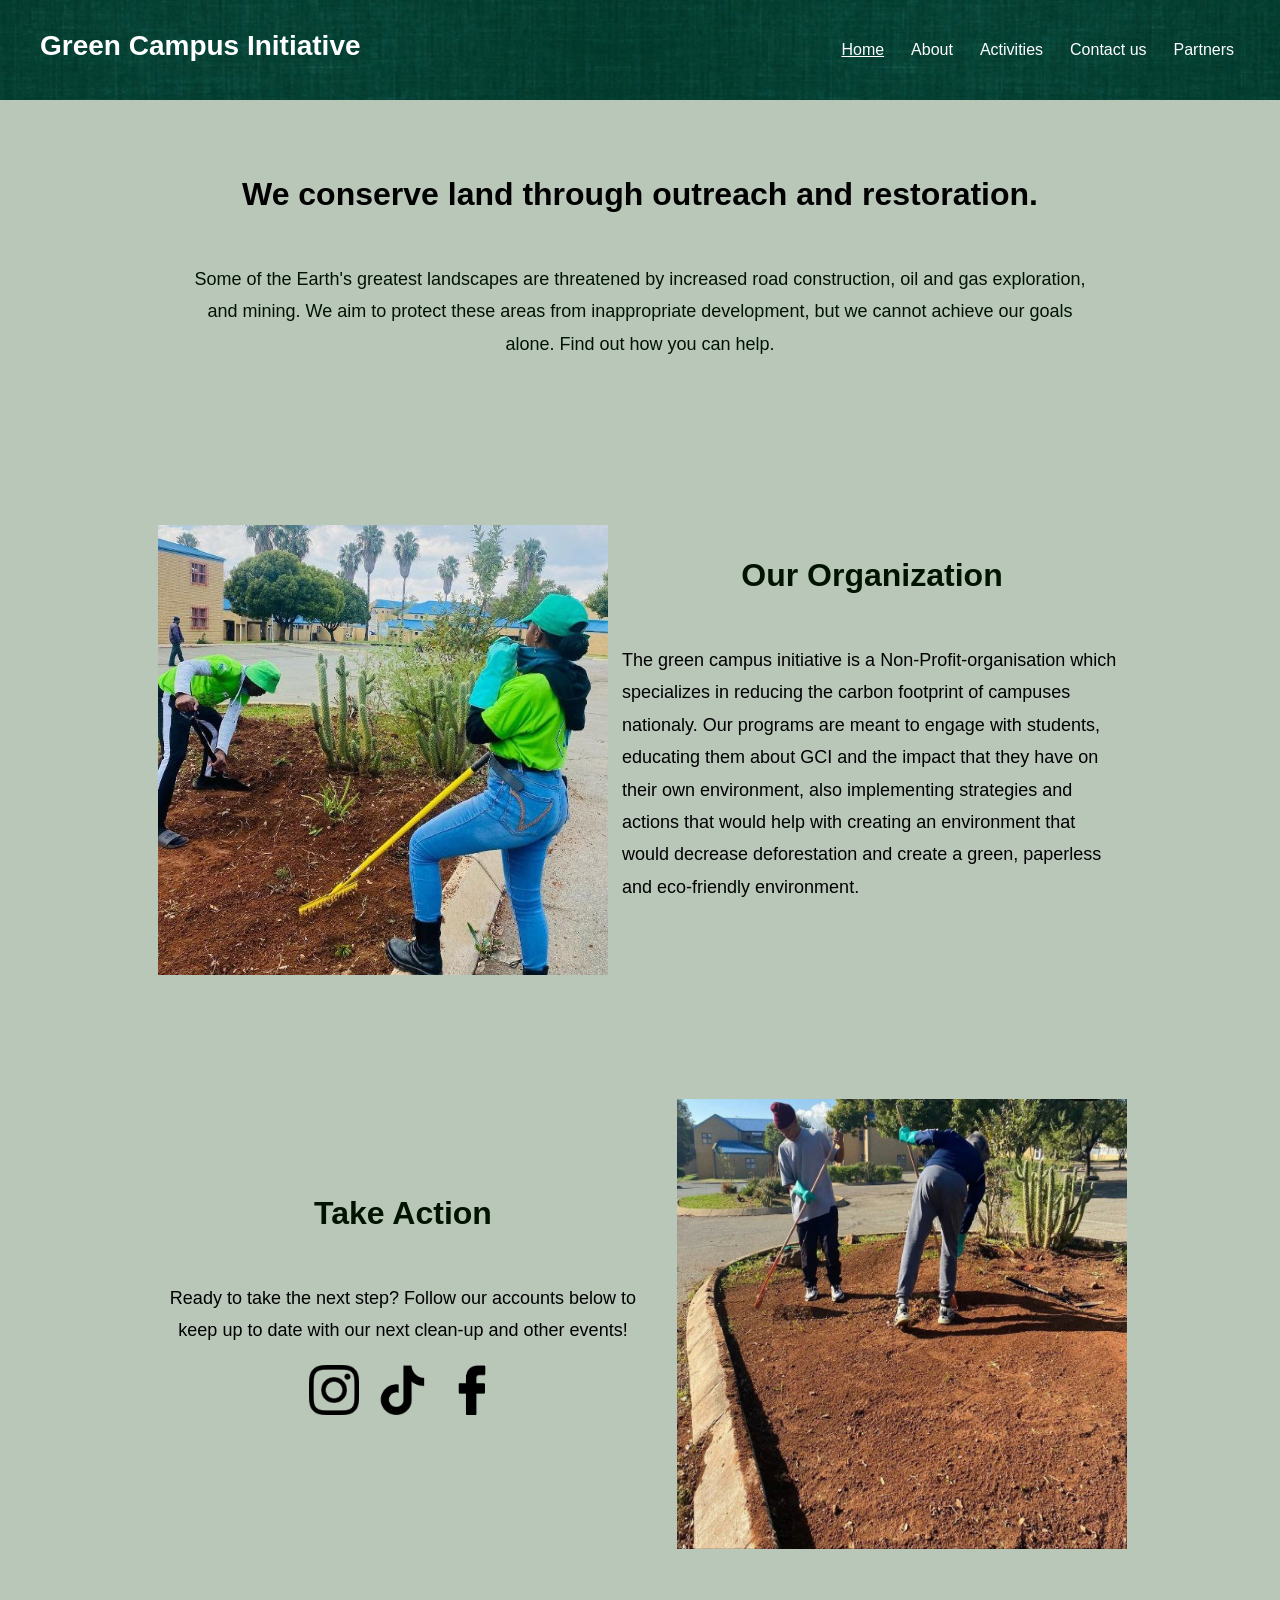
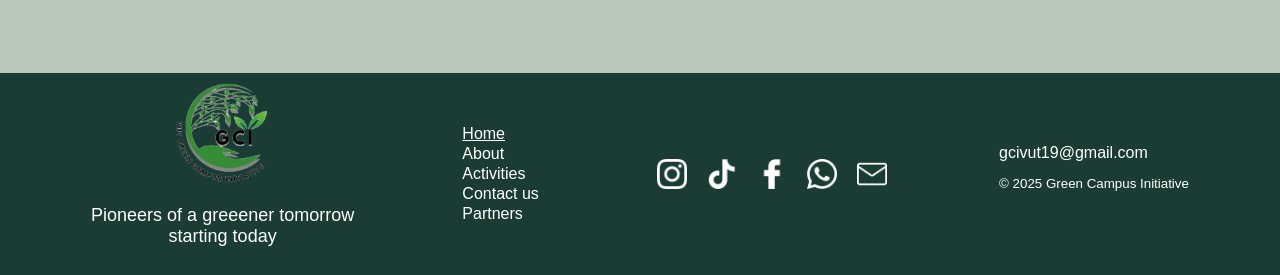
<file: index.html>
<!DOCTYPE html>
<html lang="en">

<head>
    <meta charset="UTF-8">
    <meta name="viewport" content="width=device-width, initial-scale=1.0">
    <title>Home</title>
    <link rel="stylesheet" href="index-stylesheet.css">
    <link rel="icon" type="image/x-icon" href="images/gci logo.png">
    <link rel="icon" type="image/x-icon" href="/images/logo.png">
</head>
<header id="web-header">
    <div id="web-title" class="header-item">
        <p class="title"><a class="title-link" href="index.html">Green Campus Initiative</a></p>

    </div>
    <div id="items-container" class="header-item">
        <a href="index.html"><button id="me" class="btn-header">Home</button></a>
        <a href="about.html"><button class="btn-header">About</button></a>
        <a href="activities.html"><button class="btn-header">Activities</button></a>
        <a href="contact.html"><button class="btn-header">Contact us</button></a>
        <a href="partners.html"><button class="btn-header">Partners</button></a>
    </div>

</header>

<body>
    <div class="div-body-container">
        <div class="first-quater">
            <div class="div-first-quater-text-1">
                <p class="first-quater-text-1">We conserve land through outreach and restoration.</p>
            </div>
            <div class="div-first-quater-text-2">
                <p class="first-quater-text-2">Some of the Earth's greatest landscapes are threatened
                    by increased road construction, oil and gas exploration, and mining. We aim to
                    protect these areas from inappropriate development, but we cannot achieve our
                    goals alone. Find out how you can help.</p>
            </div>
        </div>

        <div class="second-quater">
            <div class="div-second-quater-image">
                <img class="second-quater-image" src="images/pic 1.jpg">
            </div>
            <div class="div-second-quater-text-container">
                <div class="div-second-quater-text-1">
                    <p class="second-quater-text-1">Our Organization</p>
                </div>
                <div class="div-second-quater-text-2">
                    <p class="second-quater-text-2">The green campus initiative is a Non-Profit-organisation
                        which specializes in reducing the carbon footprint of campuses nationaly. Our programs
                        are meant to engage with students, educating them about GCI and the impact that they
                        have on their own environment, also implementing strategies and actions that would
                        help with creating an environment that would decrease deforestation and create
                        a green, paperless and eco-friendly environment.</p>
                </div>
            </div>
        </div>
        <div class="third-quater">
            
            <div class="div-third-quater-text-container">
                <div class="div-third-quater-text-1">
                    <p class="third-quater-text-1">Take Action</p>
                </div>
                <div class="div-third-quater-text-2">
                    <p class="third-quater-text-2">Ready to take the next step? Follow our accounts below
                        to keep up to date with our next clean-up and other events!</p>
                </div>

                <div class="div-link-icons">
                    <a href="https://www.instagram.com/vut_green_campus_initiative/" target="_blank">
                        <img class="logo" src="images/insta-logo-2-black.png"></a>
                    <a href="https://www.tiktok.com/@greencampusinitiativevut/" target="_blank">
                        <img class="logo" src="images/tiktok-xxl.png"></a>
                    <a href="https://www.facebook.com/profile.php?id=100084748805097" target="_blank">
                        <img class="logo" src="images/facebook-logo.png"></a>
                </div>
            </div>
            <div class="div-third-quater-image"><img class="third-quater-image" src="images/2.jpg"></div>
        </div>
    </div>
</body>
<footer>
    <div class="org">
        <img id="icon" src="images/logo.png">
        <p id="slogan" class="footer-text">Pioneers of a greeener tomorrow <br> starting today
        <p>
    </div>
    <div id="menu-container" class="org">
        <a href="index.html"><button id="me" class="btn-footer">Home</button></a>
        <a href="about.html"><button class="btn-footer">About</button></a>
        <a href="activities.html"><button class="btn-footer">Activities</button></a>
        <a href="contact.html"><button class="btn-footer">Contact us</button></a>
        <a href="partners.html"><button class="btn-footer">Partners</button></a>
    </div>
    <div id="footer-items-container">
        <a href="https://www.instagram.com/vut_green_campus_initiative/" target="_blank"><img class="footer-icon"
                src="images/insta.png"></a>
        <a href="https://www.tiktok.com/@gci_vut?_t=ZM-8wdLIhT2s7R&_r=1" target="_blank"><img class="footer-icon"
                src="images/tiktok.png"></a>
        <a href="https://www.facebook.com/profile.php?id=100084748805097" target="_blank"><img class="footer-icon"
                src="images/facebook.png"></a>
        <a href="https://chat.whatsapp.com/DSk5DbyR0VHFx5BmjnrNDz" target="_blank"><img class="footer-icon"
                src="images/whatsapp new.png"></a>
        <a href="mailto:gcivut19@gmail.com" target="_blank"><img class="footer-icon" src="images/email (2).png"></a>
    </div>
    <div>
        <a class="footer-text">gcivut19@gmail.com</a>
        <p id="copyright" class="footer-text">© 2025 Green Campus Initiative</p>
    </div>
</footer>

</html>
</file>
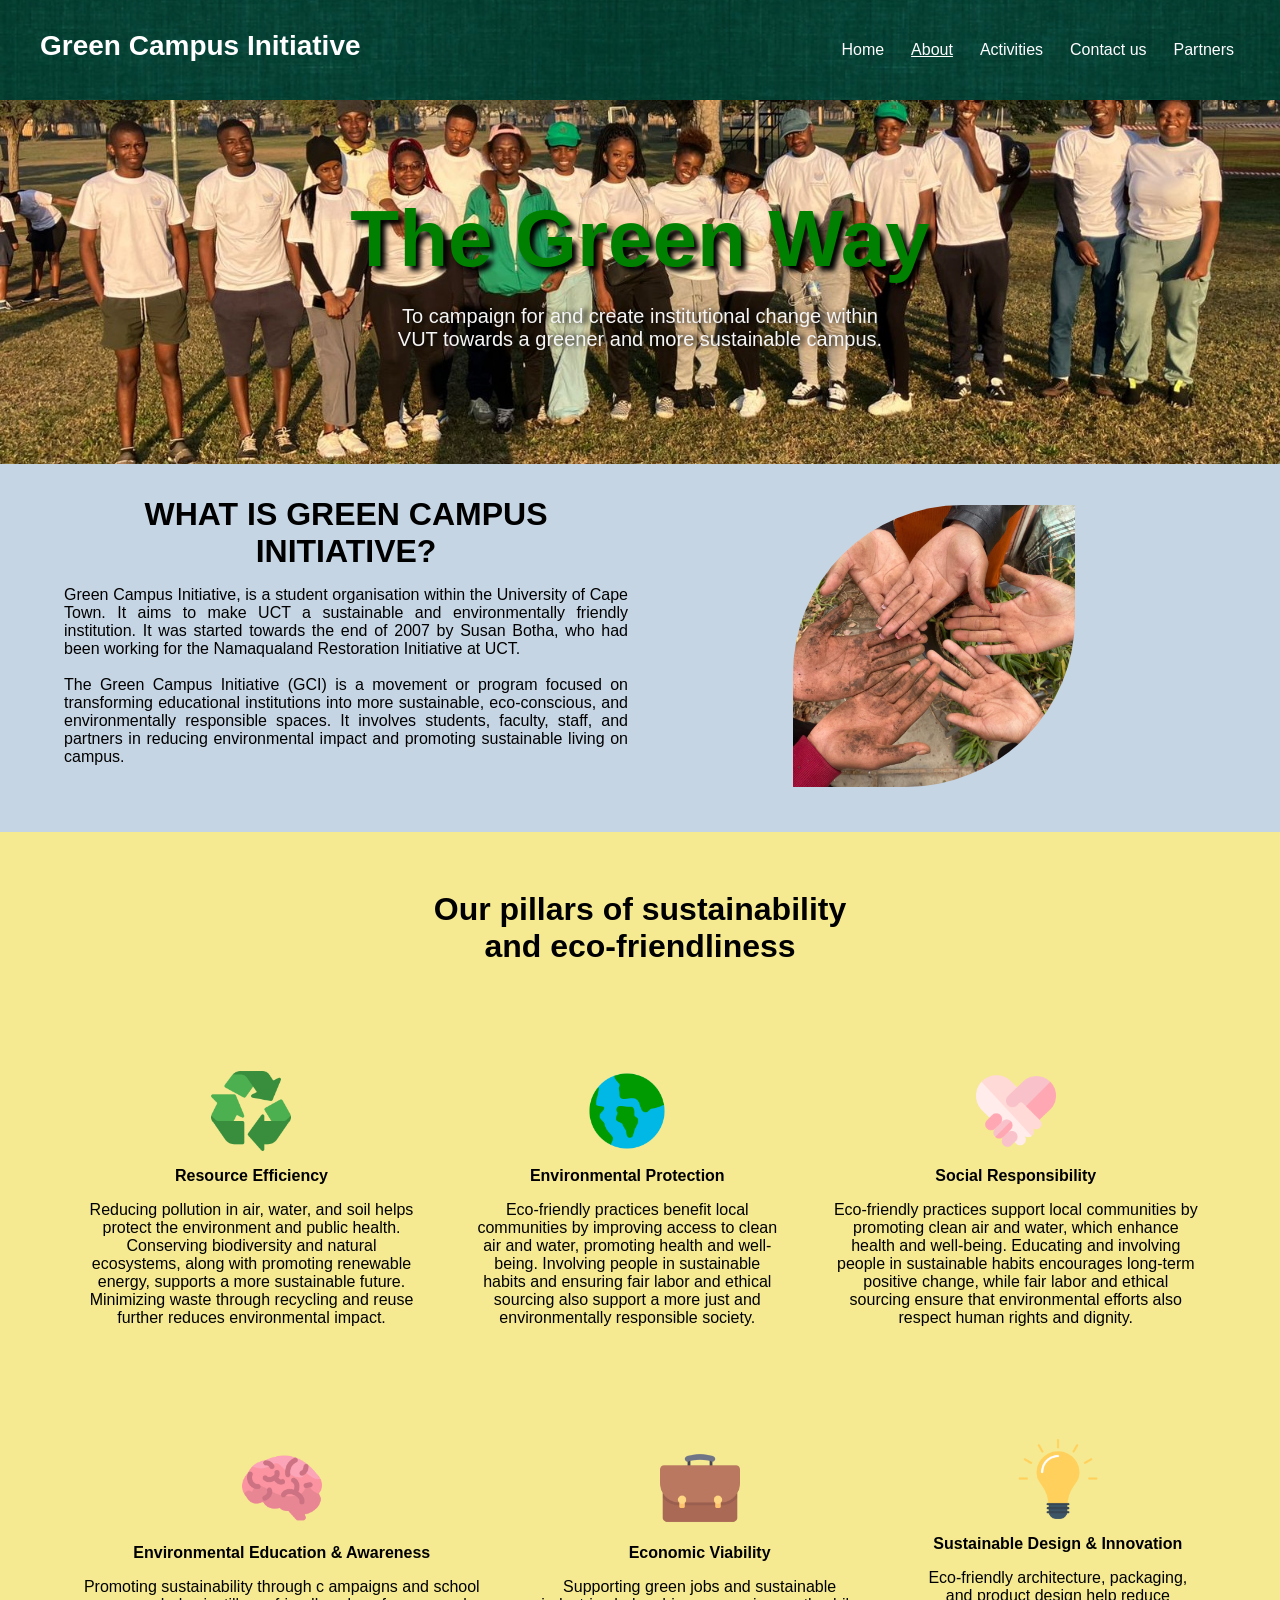
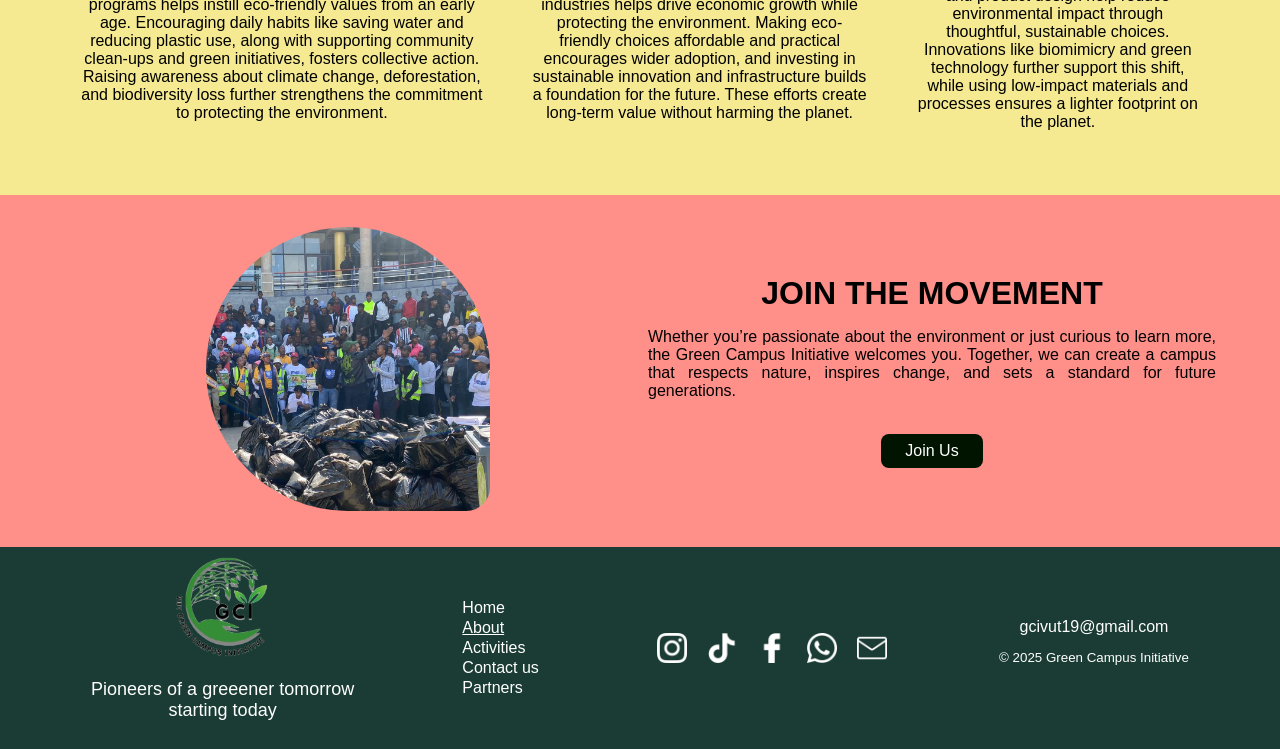
<file: about.html>
<!DOCTYPE html>
<html lang="en">

<head>
    <meta charset="UTF-8">
    <meta name="viewport" content="width=device-width, initial-scale=1.0">
    <title>About</title>
    <link rel="stylesheet" href="about-stylesheet.css">
    <link rel="icon" type="image/x-icon" href="images/logo.png">

</head>

<header id="web-header">
    <div id="web-title" class="header-item">
        <p class="title"><a class="title-link" href="index.html">Green Campus Initiative</a></p>

    </div>
    <div id="items-container" class="header-item">
        <a href="index.html"><button class="btn-About">Home</button></a>
        <a href="about.html"><button id="me" class="btn-About">About</button></a>
        <a href="activities.html"><button class="btn-About">Activities</button></a>
        <a href="contact.html"><button class="btn-About">Contact us</button></a>
        <a href="partners.html"><button class="btn-About">Partners</button></a>
    </div>

</header>

<body>
    <section id="section-1">

        <h id="header-title" class="text">The Green Way</h>
        <p id="mission-statement" class="text">To campaign for and create institutional change within <br>
            VUT towards a greener and more sustainable campus.</p>
    </section>
    <section id="section-2">
        <div id="section-2-div-1">
            <h class="text" id="section-2-header">What is green campus initiative?</h>
            <p class="text" id="about">
                Green Campus Initiative, is a student organisation within
                the University of Cape Town. It aims to make UCT a sustainable
                and environmentally friendly institution. It was started towards
                the end of 2007 by Susan Botha, who had been working for the
                Namaqualand Restoration Initiative at UCT.
                <br><br>
                The Green Campus Initiative (GCI) is a
                movement or program focused on transforming
                educational institutions into more sustainable,
                eco-conscious, and environmentally responsible
                spaces. It involves students, faculty, staff, and
                partners in reducing environmental impact and promoting
                sustainable living on campus.
                <br> <br>
            </p>
        </div>
        <div id="section-2-div-2">
            <img id="dirty-hands" src="images/dirty hands.jpg">
        </div>
    </section>
    <section id="section-3-1" class="text">
        <h1>Our pillars of sustainability <br> and eco-friendliness</h1>
    </section>
    <section id="section-3">
        <div class="card-1">
            <image class="about-icon" src="images/recycle.png">
                <h class="heading">Resource Efficiency</h>
                <p class="text">Reducing pollution in air, water,
                    and soil helps protect the environment and public
                    health. Conserving biodiversity and natural
                    ecosystems, along with promoting renewable energy,
                    supports a more sustainable future. Minimizing
                    waste through recycling and reuse further reduces
                    environmental impact.</p>
        </div>
        <div class="card-1">
            <image class="about-icon" src="images/earth.png">
                <h class="heading">Environmental Protection</h>
                <p class="text">Eco-friendly practices benefit
                    local communities by improving access to clean
                    air and water, promoting health and well-being.
                    Involving people in sustainable habits and
                    ensuring fair labor and ethical sourcing also
                    support a more just and environmentally
                    responsible society.</p>
        </div>
        <div class="card-1">
            <image class="about-icon" src="images/fair-trade.png">
                <h class="heading">Social Responsibility</h>

                <p class="text">Eco-friendly practices support local
                    communities by promoting clean air and water, which
                    enhance health and well-being. Educating and involving
                    people in sustainable habits encourages long-term positive
                    change, while fair labor and ethical sourcing ensure that
                    environmental efforts also respect human rights and dignity.</p>
        </div>
    </section>
    <section id="section-4">
        <div class="card-1">
            <image class="about-icon" src="images/mind.png">
                <h class="heading">Environmental Education & Awareness</h>
                <p class="text">Promoting sustainability through c
                    ampaigns and school programs helps instill eco-friendly
                    values from an early age. Encouraging daily habits like
                    saving water and reducing plastic use, along with supporting
                    community clean-ups and green initiatives, fosters collective
                    action. Raising awareness about climate change, deforestation,
                    and biodiversity loss further strengthens the commitment to
                    protecting the environment.</p>
        </div>
        <div class="card-1">
            <image class="about-icon" src="images/portfolio.png">
                <h class="heading">Economic Viability</h>
                <p class="text">Supporting green jobs and
                    sustainable industries helps drive economic
                    growth while protecting the environment. Making
                    eco-friendly choices affordable and practical
                    encourages wider adoption, and investing in
                    sustainable innovation and infrastructure builds
                    a foundation for the future. These efforts create
                    long-term value without harming the planet.</p>
        </div>
        <div class="card-1">
            <image class="about-icon" src="images/innovation.png">
                <h class="heading">Sustainable Design & Innovation</h>
                <p class="text">Eco-friendly architecture, packaging,
                    and product design help reduce environmental impact
                    through thoughtful, sustainable choices. Innovations
                    like biomimicry and green technology further support
                    this shift, while using low-impact materials and processes
                    ensures a lighter footprint on the planet.</p>
        </div>
    </section>
    <section id="section-5">
        <div id="section-2-div-2">
            <img id="clean-up" src="images/clean-up image.jpg">
        </div>
        <div id="section-2-div-1">
            <h class="text" id="section-2-header">Join the Movement</h>
            <p class="text" id="about">
                Whether you’re passionate about the environment
                or just curious to learn more, the Green Campus
                Initiative welcomes you. Together, we can create
                a campus that respects nature, inspires change,
                and sets a standard for future generations.
                <br> <br>
            </p>
            <a href="https://chat.whatsapp.com/DSk5DbyR0VHFx5BmjnrNDz" target="_blank">
                <button id="btn-join">Join Us</button>
            </a>
        </div>
    </section>
</body>

<footer>

    <div class="org">
        <img id="icon" src="images/logo.png">
        <p id="slogan" class="footer-text">Pioneers of a greeener tomorrow <br> starting today
        <p>
    </div>
    <div id="menu-container" class="org">
        <a href="index.html"><button class="btn-footer">Home</button></a>
        <a href="about.html"><button id="me" class="btn-footer">About</button></a>
        <a href="activities.html"><button class="btn-footer">Activities</button></a>
        <a href="contact.html"><button class="btn-footer">Contact us</button></a>
        <a href="partners.html"><button class="btn-footer">Partners</button></a>
    </div>

    <div id="footer-items-container">
        <a href="https://www.instagram.com/vut_green_campus_initiative/" target="_blank"><img class="footer-icon"
                src="images/insta.png"></a>
        <a href="https://www.tiktok.com/@gci_vut?_t=ZM-8wdLIhT2s7R&_r=1" target="_blank"><img class="footer-icon"
                src="images/tiktok.png"></a>
        <a href="https://www.facebook.com/profile.php?id=100084748805097" target="_blank"><img class="footer-icon"
                src="images/facebook.png"></a>
        <a href="https://chat.whatsapp.com/DSk5DbyR0VHFx5BmjnrNDz" target="_blank"><img class="footer-icon"
                src="images/whatsapp new.png"></a>
        <a href="mailto:gcivut19@gmail.com" target="_blank"><img class="footer-icon" src="images/email (2).png"></a>

    </div>
    <div>
        <a class="footer-text">gcivut19@gmail.com</a>
        <p id="copyright" class="footer-text">© 2025 Green Campus Initiative</p>
    </div>

</footer>

</html>
</file>
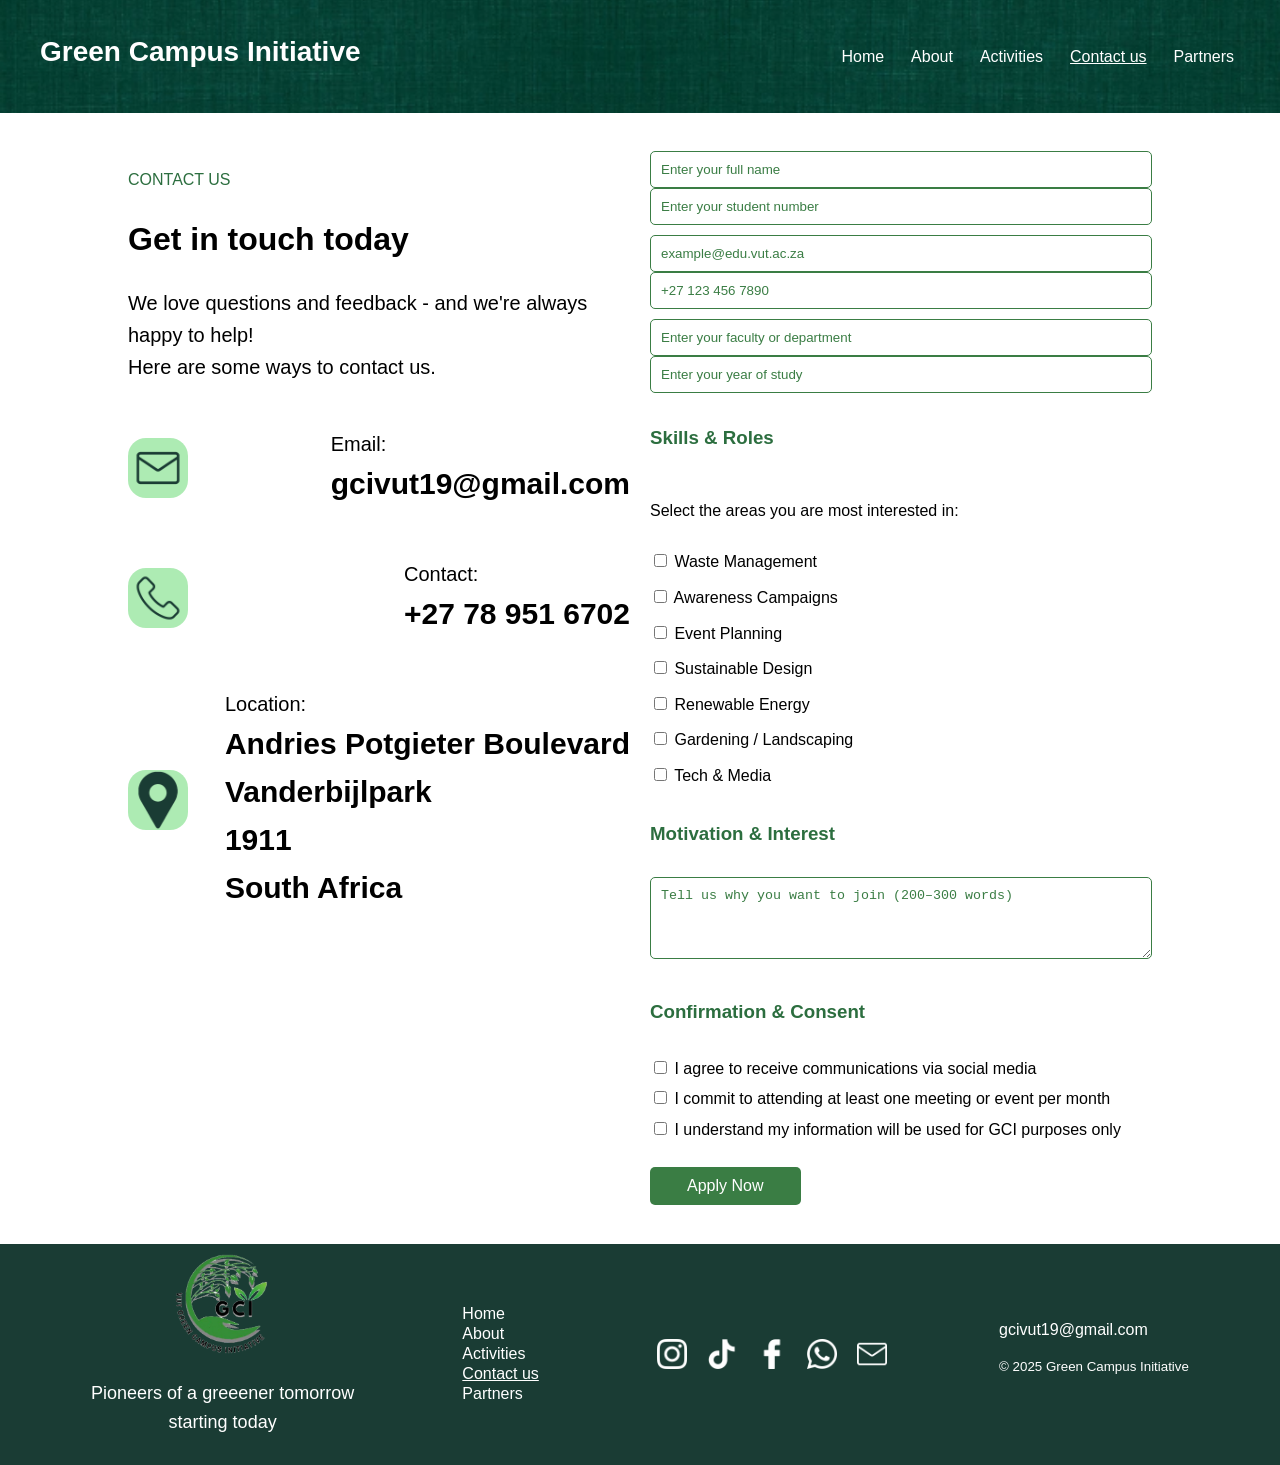
<file: contact.html>
<!DOCTYPE html>
<html lang="en">

<head>
    <meta charset="UTF-8">
    <meta name="viewport" content="width=device-width, initial-scale=1.0">
    <title>Contact</title>
    <link rel="stylesheet" href="contact-stylesheet.css">
    <link rel="icon" type="image/x-icon" href="/images/logo.png">
</head>
<header id="web-header">
    <div id="web-title" class="header-item">
        <p class="title"><a class="title-link" href="index.html">Green Campus Initiative</a></p>
    </div>
    <div id="items-container" class="header-item">
        <a href="index.html"><button class="btn-About">Home</button></a>
        <a href="about.html"><button class="btn-About">About</button></a>
        <a href="activities.html"><button class="btn-About">Activities</button></a>
        <a href="contact.html"><button button id="me" class="btn-About">Contact us</button></a>
        <a href="partners.html"><button class="btn-About">Partners</button></a>
    </div>
</header>

<body>
    <div id="container">
        <div id="info">

            <p id="header" class="text">CONTACT US</p>

            <h1>Get in touch today<h1>
                    <p class="text" id="text-3">We love questions and feedback - and we're always happy to help!

                        <br>
                        Here are some ways to contact us.
                    </p>
                    <section class="contact-section">
                        <div class="img-div">
                            <img class="contact-icon" src="images/email-3.png">
                        </div>
                        <div id="details-div">
                            <p class="contact-text">Email:</p>
                            <a href="mailto:gcivut19@gmail.com" target="_blank">
                                <p class="contact-text-2">gcivut19@gmail.com</p>
                            </a>
                        </div>
                    </section>
                    <section class="contact-section">
                        <div class="img-div">
                            <img class="contact-icon" src="images/telephone.png">
                        </div>
                        <div id="details-div">
                            <p class="contact-text">Contact:</p>
                            <p class="contact-text-2">+27 78 951 6702</p>
                        </div>
                    </section>

                     <section class="contact-section">
                        <div class="img-div">
                            <img class="contact-icon" src="images/location.png">
                        </div>
                        <div id="details-div">
                            <p class="contact-text">Location:</p>
                            <p class="contact-text-2" id = "location-text">Andries Potgieter Boulevard<br>
                                 Vanderbijlpark<br> 
                                 1911<br>
                                South Africa</p>
                        </div>
                    </section>





        </div>
        <div id="form">
            <form>
                <div class="input-group">
                    <input type="text" id="name" required placeholder="Enter your full name">
                    <input type="text" id="student-number" required placeholder="Enter your student number">
                </div>
                <div class="input-group">
                    <input type="email" id="email" required placeholder="example@edu.vut.ac.za">
                    <input type="tel" id="phone" placeholder="+27 123 456 7890">
                </div>
                <div class="input-group">
                    <input type="text" id="faculty" required placeholder="Enter your faculty or department">
                    <input type="text" id="year" required placeholder="Enter your year of study">
                </div>
                <h3>Skills & Roles</h3>
                <p>Select the areas you are most interested in:</p>
                <div class="checkbox-grid">
                    <label><input type="checkbox" name="interest"> Waste Management</label>
                    <label><input type="checkbox" name="interest"> Awareness Campaigns</label>
                    <label><input type="checkbox" name="interest"> Event Planning</label>
                    <label><input type="checkbox" name="interest"> Sustainable Design</label>
                    <label><input type="checkbox" name="interest"> Renewable Energy</label>
                    <label><input type="checkbox" name="interest"> Gardening / Landscaping</label>
                    <label><input type="checkbox" name="interest"> Tech & Media</label>
                </div>
                <h3>Motivation & Interest</h3>
                <div class="input-group">
                    <textarea id="motivation" rows="4" required
                        placeholder="Tell us why you want to join (200–300 words)"></textarea>
                </div>
                <h3>Confirmation & Consent</h3>
                <div class="checkbox-group">
                    <label><input type="checkbox"> I agree to receive communications via social media</label>
                    <label><input type="checkbox"> I commit to attending at least one meeting or event per month</label>
                    <label><input type="checkbox"> I understand my information will be used for GCI purposes
                        only</label>
                </div>
                <button id="apply" type="submit">Apply Now</button>
            </form>
        </div>

    </div>
</body>
<footer>

    <div class="org">
        <img id="icon" src="images/logo.png">
        <p id="slogan" class="footer-text">Pioneers of a greeener tomorrow <br> starting today
        <p>
    </div>
    <div id="menu-container" class="org">
        <a href="index.html"><button class="btn-footer">Home</button></a>
        <a href="about.html"><button class="btn-footer">About</button></a>
        <a href="activities.html"><button class="btn-footer">Activities</button></a>
        <a href="contact.html"><button id="me" class="btn-footer">Contact us</button></a>
        <a href="partners.html"><button class="btn-footer">Partners</button></a>
    </div>

    <div id="footer-items-container">
        <a href="https://www.instagram.com/vut_green_campus_initiative/" target="_blank"><img class="footer-icon"
                src="images/insta.png"></a>
        <a href="https://www.tiktok.com/@gci_vut?_t=ZM-8wdLIhT2s7R&_r=1" target="_blank"><img class="footer-icon"
                src="images/tiktok.png"></a>
        <a href="https://www.facebook.com/profile.php?id=100084748805097" target="_blank"><img class="footer-icon"
                src="images/facebook.png"></a>
        <a href="https://chat.whatsapp.com/DSk5DbyR0VHFx5BmjnrNDz" target="_blank"><img class="footer-icon"
                src="images/whatsapp new.png"></a>
        <a href="mailto:gcivut19@gmail.com" target="_blank"><img class="footer-icon" src="images/email (2).png"></a>
    </div>
    <div>
        <a class="footer-text">gcivut19@gmail.com</a>
        <p id="copyright" class="footer-text">© 2025 Green Campus Initiative</p>
    </div>
</footer>

</html>
</file>
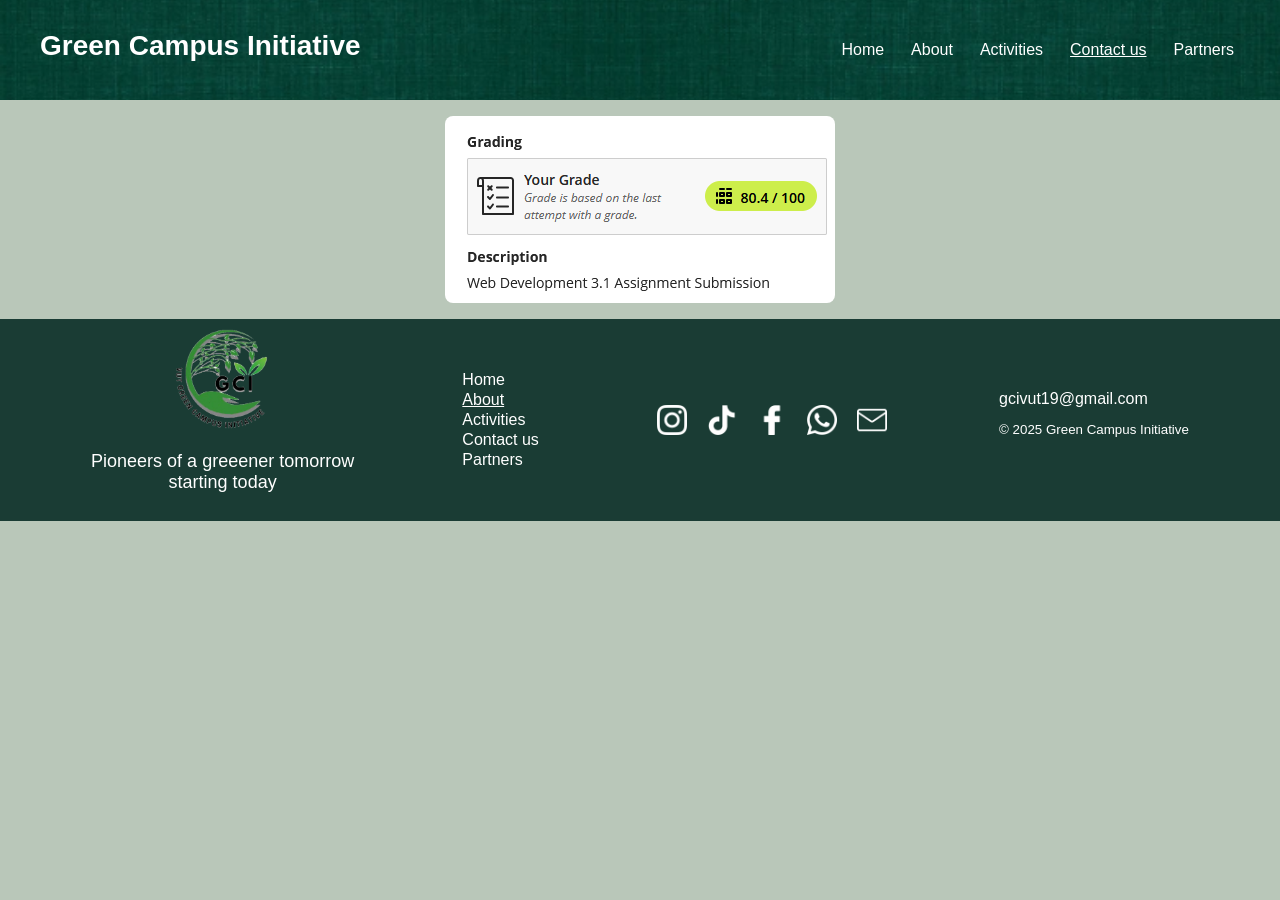
<file: grade.html>
<!DOCTYPE html>
<html lang="en">

<head>
    <meta charset="UTF-8">
    <meta name="viewport" content="width=device-width, initial-scale=1.0">
    <title>Contact</title>
    <link rel="stylesheet" href="grade-stylesheet.css">
    <link rel="icon" type="image/x-icon" href="/images/logo.png">
</head>
<header id="web-header">
    <div id="web-title" class="header-item">
        <p class="title"><a class="title-link" href="index.html">Green Campus Initiative</a></p>
    </div>
    <div id="items-container" class="header-item">
        <a href="index.html"><button class="btn-About">Home</button></a>
        <a href="about.html"><button class="btn-About">About</button></a>
        <a href="activities.html"><button class="btn-About">Activities</button></a>
        <a href="contact.html"><button button id="me" class="btn-About">Contact us</button></a>
        <a href="partners.html"><button class="btn-About">Partners</button></a>
    </div>
</header>



<body>

<div class = "div-image">
    <img id = "image" src = "images/Screenshot 2025-06-30 130110.png">
    
    </body>

</div>
<footer>

    <div class="org">
        <img id="icon" src="images/logo.png">
        <p id="slogan" class="footer-text">Pioneers of a greeener tomorrow <br> starting today
        <p>
    </div>
    <div id="menu-container" class="org">
        <a href="index.html"><button class="btn-footer">Home</button></a>
        <a href="about.html"><button id="me" class="btn-footer">About</button></a>
        <a href="activities.html"><button class="btn-footer">Activities</button></a>
        <a href="contact.html"><button class="btn-footer">Contact us</button></a>
        <a href="partners.html"><button class="btn-footer">Partners</button></a>
    </div>

    <div id="footer-items-container">
        <a href="https://www.instagram.com/vut_green_campus_initiative/" target="_blank"><img class="footer-icon"
                src="images/insta.png"></a>
        <a href="https://www.tiktok.com/@gci_vut?_t=ZM-8wdLIhT2s7R&_r=1" target="_blank"><img class="footer-icon"
                src="images/tiktok.png"></a>
        <a href="https://www.facebook.com/profile.php?id=100084748805097" target="_blank"><img class="footer-icon"
                src="images/facebook.png"></a>
        <a href="https://chat.whatsapp.com/DSk5DbyR0VHFx5BmjnrNDz" target="_blank"><img class="footer-icon"
                src="images/whatsapp new.png"></a>
        <a href="mailto:gcivut19@gmail.com" target="_blank"><img class="footer-icon" src="images/email (2).png"></a>

    </div>
    <div>
        <a class="footer-text">gcivut19@gmail.com</a>
        <p id="copyright" class="footer-text">© 2025 Green Campus Initiative</p>
    </div>

</footer>
</file>
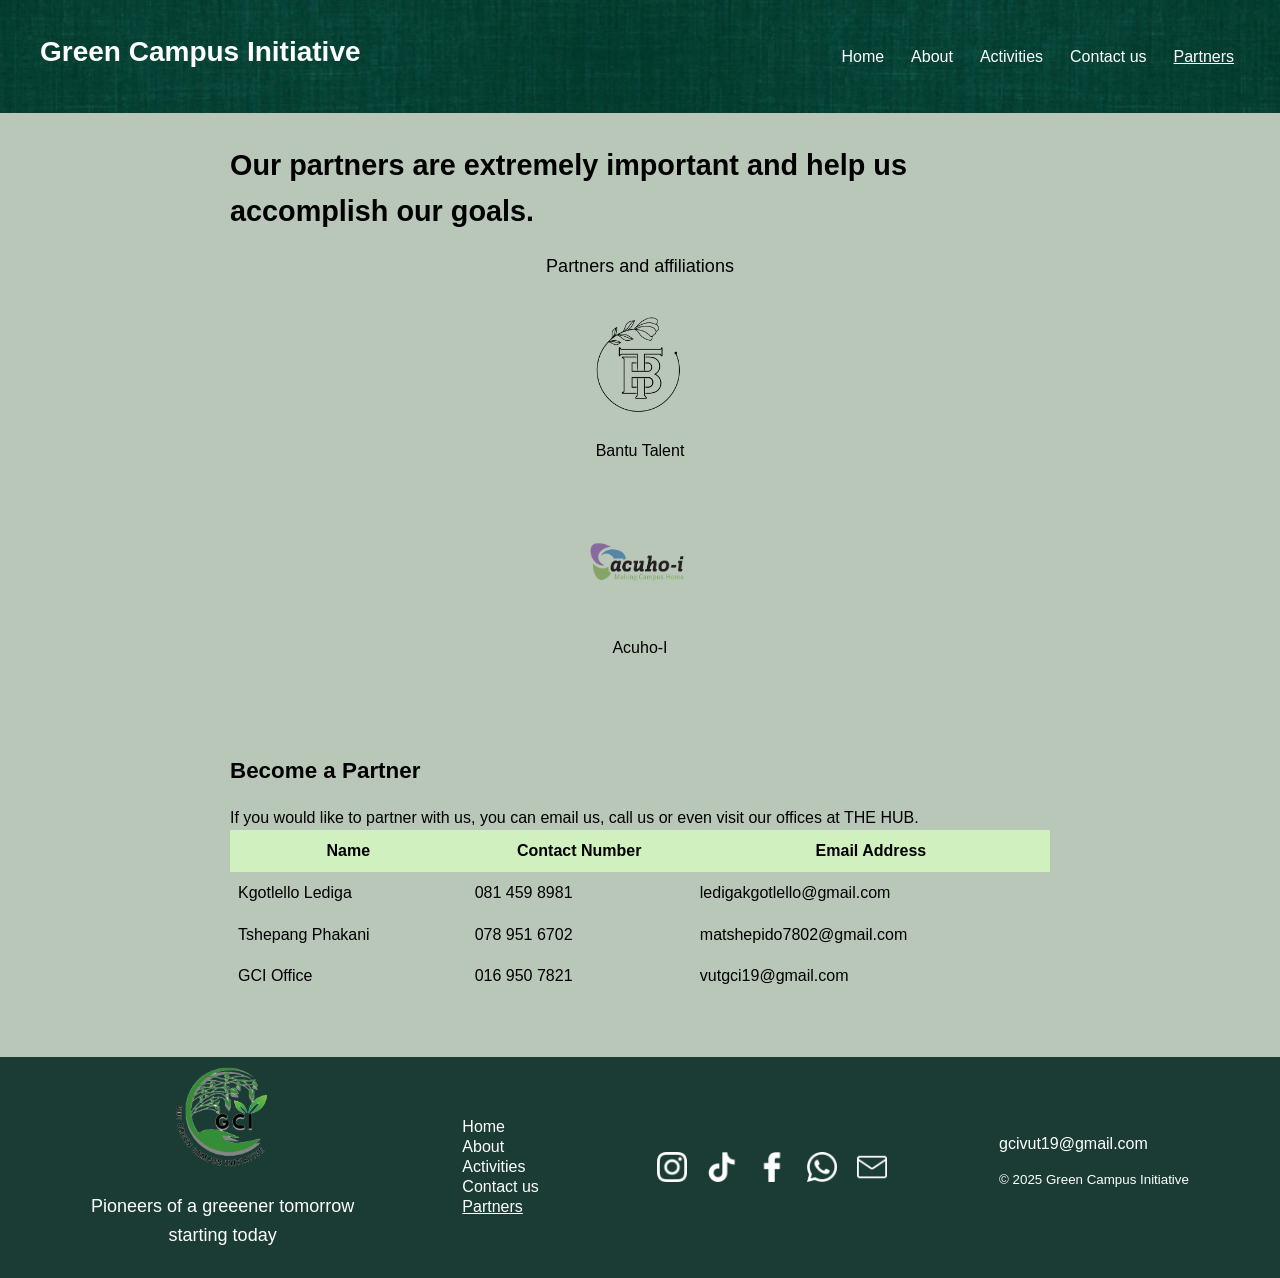
<file: partners.html>
<!DOCTYPE html>
<html lang="en">

<head>
    <meta charset="UTF-8">
    <meta name="viewport" content="width=device-width, initial-scale=1.0">
    <title>Partners</title>
    <link rel="stylesheet" href="partners-stylesheet.css">
    <link rel="icon" type="image/x-icon" href="images/logo.png">
</head>
<header id = "web-header">
        <div id = "web-title" class = "header-item">
            <p class = "title"><a class = "title-link" href = "index.html">Green Campus Initiative</a></p>

        </div>
        <div id = "items-container" class = "header-item">
            <a href= "index.html" ><button  class = "btn-About">Home</button></a>
            <a href= "about.html"><button class = "btn-About">About</button></a>
            <a href= "activities.html"><button class = "btn-About">Activities</button></a>
            <a href= "contact.html"><button class = "btn-About">Contact us</button></a>
            <a href= "partners.html"><button id = "me" class = "btn-About">Partners</button></a>
            </div>
      
</header>

<body>
    <div class="div-section-1">
        <div class="div-section-1-text-1">
            <p class="section-1-text-1">Our partners
                are extremely important and help us
                accomplish our goals.</p>
        </div>

        <div class="div-icons">
            <div class="div-section-1-text-2">
                <p class="section-1-text-2">Partners and affiliations</p>
            </div>
            <div class="partner-1">
                <img class="partner-logo" src="images/bantu talent black.png" alt="Image">
                <p class="logo-text">Bantu Talent</p>
            </div>
           
             <div class="partner-1">
                <img class="partner-logo" src="images/ais.png" alt="Image">
                <p class="logo-text">Acuho-I</p>
            </div>


        </div>
    </div>
    <div class="div-section-2">
            <p class="section-2-text-1">Become a Partner</p>
        <div class="div-section-2-text-2">
            <p class="section-2-text-2">If you would like to partner
                with us, you can email us, call us or even visit our offices at THE HUB.</p>
        </div>

           <table id = "table">
        <thead>
            <tr id = "tr-header">
                <th class = "row">Name</th>
                <th class = "row">Contact Number</th>
                <th class = "row">Email Address</th>
            </tr>
        </thead>
        <tbody>
            <tr>
                <td class = "row">Kgotlello Lediga</td>
                <td class = "row">081 459 8981</td>
                <td class = "row">ledigakgotlello@gmail.com</td>
            </tr>
            <tr>
                <td class = "row">Tshepang Phakani</td>
                <td class = "row">078 951 6702</td>
                <td class = "row">matshepido7802@gmail.com</td>
            </tr>
            <tr>
                <td class = "row">GCI Office</td>
                <td class = "row">016 950 7821</td>
                <td class = "row">vutgci19@gmail.com</td>
            </tr>
        </tbody>
    </table>
    </div>




 


</body>
<footer>

    <div class="org">
        <img id="icon" src="images/logo.png">
        <p id="slogan" class="footer-text">Pioneers of a greeener tomorrow <br> starting today
        <p>
    </div>
    <div id="menu-container" class = "org" >
        <a href="index.html"><button  class="btn-footer">Home</button></a>
        <a href="about.html"><button class="btn-footer">About</button></a>
        <a href="activities.html"><button class="btn-footer">Activities</button></a>
        <a href="contact.html"><button class="btn-footer">Contact us</button></a>
        <a href="partners.html"><button id="me" class="btn-footer">Partners</button></a>
    </div>
    
    <div id="footer-items-container">
        <a href="https://www.instagram.com/vut_green_campus_initiative/" target="_blank"><img class="footer-icon" src="images/insta.png"></a>
        <a href="https://www.tiktok.com/@gci_vut?_t=ZM-8wdLIhT2s7R&_r=1" target="_blank"><img class="footer-icon" src="images/tiktok.png"></a>
        <a href="https://www.facebook.com/profile.php?id=100084748805097" target="_blank"><img class="footer-icon"
                src="images/facebook.png"></a>
        <a href="https://chat.whatsapp.com/DSk5DbyR0VHFx5BmjnrNDz" target="_blank"><img class="footer-icon" src="images/whatsapp new.png"></a>
        <a href="mailto:gcivut19@gmail.com" target="_blank"><img class="footer-icon" src="images/email (2).png"></a>
        
    </div>

<div>
    <a class = "footer-text">gcivut19@gmail.com</a>
    <p id="copyright" class="footer-text">© 2025 Green Campus Initiative</p>
</div>

</footer>

</html>
</file>
<file: index-stylesheet.css>
@import url(header.css);

.div-body-container {
  text-align: center;
}

.first-quater {
  display: inline-block;
  text-align: center;
  height: 305px;
  margin-bottom: 120px;
  width: 1000px;
}

.div-first-quater-text-1 {
  margin-top: 44px;
  font-family: 'Roboto', sans-serif;
  font-weight: bolder;
  color: #000;
  font-size: 32px;
  display: inline-block;
}

.div-first-quater-text-2 {
  font-family: 'Roboto', sans-serif;
  color: var(--Midnight_Forest);
  line-height: 1.8;
  font-size: 18px;
  display: inline-block;
  width: 900px;
  margin-bottom: 150px;
}

.logo {
  width: 50px;
}

.second-quater {
  width: 1000px;
  margin-bottom: 120px;
  display: inline-block;
}

.second-quater-image {
  width: 450px;
  height: 450px;
}

.div-second-quater-text-container {
  margin-left: 10px;
  display: inline-block;
  width: 500px;
  vertical-align: top;
  text-align: center;
}

.div-second-quater-image {
  display: inline-block;
  width: 450px;
  height: 450px;
}

.div-second-quater-text-1 {
  font-family: 'Roboto', sans-serif;
  font-weight: bolder;
  color: var(--Midnight_Forest);
  font-size: 32px;
  display: inline-block;
}

.second-quater-text-2 {
  font-size: 18px;
  line-height: 1.8;
  font-family: 'Roboto', sans-serif;
  text-align: left;
}

.third-quater {
  width: 1000px;
  margin-bottom: 120px;
  display: inline-block;
}

.third-quater-image {
  width: 450px;
  height: 450px;
}

.div-third-quater-text-container {
  margin-top: 20px;
  display: inline-block;
  width: 500px;
  vertical-align: top;
  text-align: center;
  margin-right: 20px;
}

.div-third-quater-image {
  display: inline-block;
  width: 450px;
  height: 450px;
  transition: 0.15s;
}

.div-third-quater-text-1 {
  margin-top: 44px;
  font-family: 'Roboto', sans-serif;
  font-weight: bolder;
  color: var(--Midnight_Forest);
  font-size: 32px;
  display: inline-block;
}

.third-quater-text-2 {
  font-size: 18px;
  line-height: 1.8;
  font-family: 'Roboto', sans-serif;
}

.div-link-icons {
  display: inline-block;
  letter-spacing: 15px;
}

.div-third-quater-image-top {
  height: 0%;
  width: 0%;
}

.third-quater-image-top {
  height: 0%;
  width: 0px;
}

footer {
  background-color: #1A3C34;
  display: flex;
  justify-content: space-around;
  align-items: center;
  padding: 10px 40px;
}

.btn-footer {
  display: block;
  flex-direction: column;
  align-items: center;
  justify-content: center;
}

.org {
  text-align: center;
}

.footer-text {
  font-family: 'Roboto', sans-serif;
  color: white;
}

#slogan {
  font-size: large;
}

#copyright {
  font-size: smaller;
}

#icon {
  width: 100px;
}

#footer-items-container {
  display: flex;
  justify-content: space-between;
  align-items: center;
}

.footer-icon {
  width: 30px;
  padding-inline: 10px;
  display: block;
}

/* --- MOBILE RESPONSIVENESS --- */
@media (max-width: 768px) {
  .first-quater,
  .second-quater,
  .third-quater {
    width: 100%;
    display: block;
    text-align: center;
    margin-bottom: 60px;
  }

  .div-first-quater-text-2,
  .div-second-quater-text-container,
  .div-third-quater-text-container {
    width: 90%;
    margin: 0 auto 20px auto;
    display: block;
  }

  .second-quater-image,
  .third-quater-image,
  .div-second-quater-image,
  .div-third-quater-image {
    width: 90%;
    height: auto;
    display: block;
    margin: 0 auto;
  }

  .div-second-quater-text-1,
  .div-third-quater-text-1 {
    font-size: 24px;
  }

  .second-quater-text-2,
  .third-quater-text-2 {
    font-size: 16px;
  }

  #footer-items-container {
    flex-direction: column;
    align-items: center;
    text-align: center;
  }

  .btn-footer {
    margin-bottom: 10px;
  }

  .footer-icon {
    padding-inline: 5px;
  }

  .logo {
    width: 40px;
  }

  #icon {
    width: 80px;
  }
}
</file>
<file: about-stylesheet.css>
@import url(header.css);

/* General Base Styles */
body {
  margin: 0;
  padding: 0;
  text-align: center;
  font-family: 'Roboto', sans-serif;
}

.text {
  font-family: 'Roboto', sans-serif;
}

h1 {
  font-size: 2rem;
}

/* Section 1 */
#section-1 {
  background-image: url(images/about-bg.jpg);
  background-size: cover;
  background-position: center;
  min-height: 300px;
  display: flex;
  justify-content: center;
  align-items: center;
  text-align: center;
  flex-direction: column;
  padding: 2rem;
}

#header-title {
  font-size: 3rem;
  color: green;
  text-shadow: 5px 5px 5px black;
  font-weight: bolder;
}

#mission-statement {
  color: whitesmoke;
  text-shadow: 5px 0px 5px black;
  font-size: 1.25rem;
}

/* Section 2 */
#section-2 {
  display: flex;
  flex-direction: column;
  align-items: center;
  background-color: #C6D5E4;
  padding: 2rem 5%;
  gap: 1.5rem;
}

#section-2-div-1,
#section-2-div-2 {
  width: 100%;
}

#section-2-header {
  font-size: 2rem;
  text-transform: uppercase;
  font-weight: bolder;
  text-align: justify;
}

#dirty-hands {
  width: 100%;
  max-width: 300px;
  border-radius: 60% 0 60% 0;
  object-fit: cover;
}

#about {
  text-align: justify;
}

/* Section 3 */
#section-3-1,
#section-3,
#section-4,
#section-5 {
  display: flex;
  flex-direction: column;
  align-items: center;
  padding: 2rem 5%;
  gap: 1rem;
}

#section-3-1,
#section-3 {
  background-color: #f5ea92;
}

#section-4 {
  background-color: #f5ea92;
}

#section-5 {
  background-color: #ff8f89;
}

.card-1 {
  max-width: 100%;
  padding: 1rem;
  border-radius: 12px;
  background-color: transparent;
}

.about-icon {
  width: 80px;
  height: auto;
  display: block;
  margin: 0 auto 1rem;
}

#clean-up {
  width: 100%;
  max-width: 300px;
  border-radius: 60% 60% 10% 60%;
  object-fit: cover;
}

.heading {
  font-weight: bold;
  font-family: 'Roboto', sans-serif;
}

/* Button */
#btn-join {
  all: revert;
  color: white;
  background-color: #001400;
  padding: 0.5rem 1.5rem;
  border: none;
  cursor: pointer;
  font-size: 1rem;
  border-radius: 8px;
}

/* Tablet & Up */
@media (min-width: 768px) {
  #section-2,
  #section-3,
  #section-4,
  #section-5 {
    flex-direction: row;
    justify-content: center;
    align-items: center;
  }

  #section-2-div-1,
  #section-2-div-2 {
    width: 50%;
  }

  #dirty-hands,
  #clean-up {
    max-width: 50%;
  }

  #header-title {
    font-size: 5rem;
  }
}
</file>
<file: contact-stylesheet.css>
@import url(header.css);

/* Base styles – mobile first */

body {
  font-family: 'Poppins', sans-serif;
  margin: 0;
  padding: 0;
  background: #fff;
  line-height: 1.6;
}

#container {
  display: flex;
  flex-direction: column;
  gap: 20px;
  padding: 5% 5%;
  box-sizing: border-box;
}

#info,
#form {
  width: 100%;
  box-sizing: border-box;
}

/* Header style */
#header {
  color: #2c6e3f;
}

/* Icons */
.contact-icon {
  border-radius: 30%;
  width: 60px;
}

/* Text styling */
#text-3 {
  font-weight: lighter;
  font-size: 20px;
}

.contact-section {
  display: flex;
  flex-direction: column;
  gap: 1rem;
  padding-block: 5%;
}

.contact-section:visited {
  color: black;
}

.contact-text {
  margin: 0;
  font-weight: normal;
  font-size: 20px;
}

.contact-text-2 {
  margin: 0;
  font-size: 30px;
  color: black;
}

.img-div {
  display: flex;
  justify-content: center;
  padding-right: 0;
}

/* Form layout */
form {
  display: grid;
  gap: 10px;
}

.form-title {
  font-size: 24px;
  font-weight: bold;
  color: #3a7d44;
  margin-bottom: 20px;
}

h3 {
  color: #2c6e3f;
  margin-top: 20px;
  text-align: left;
}

.input-group input,
textarea {
  padding: 10px;
  border: 1px solid #3a7d44;
  border-radius: 5px;
  outline: none;
  background: none;
  color: #3a7d44;
  width: 100%;
  box-sizing: border-box;
}

textarea {
  resize: vertical;
}

.input-group input::placeholder,
textarea::placeholder {
  color: #3a7d44;
}

.checkbox-group label {
  display: block;
  margin-bottom: 5px;
}

.checkbox-grid {
  display: grid;
  gap: 10px;
}

/* Submit button */
#apply {
  width: 100%;
  background: #3a7d44;
  color: white;
  padding: 10px;
  border: none;
  border-radius: 5px;
  font-size: 16px;
  cursor: pointer;
  margin-top: 10px;
}

#apply:hover {
  background: #2c6e3f;
}

/* Tablet and Desktop view */
@media (min-width: 768px) {
  #container {
    flex-direction: row;
    padding: 3% 10%;
  }

  #info,
  #form {
    width: 50%;
  }

  .contact-section {
    flex-direction: row;
    align-items: center;
    justify-content: space-between;
  }

  .img-div {
    padding-right: 20px;
  }

  #apply {
    width: 30%;
  }
}
</file>
<file: grade-stylesheet.css>
@import url(header.css);

/* Wrapper for the image */
.div-image {
  text-align: center;
  padding: 1rem 5%;
}

/* Image styling */
#image {
  max-width: 100%;
  height: auto;
  display: block;
  margin: 0 auto;
  border-radius: 8px; /* Optional: add rounding for a cleaner look */
}
</file>
<file: partners-stylesheet.css>
@import url(header.css);

/* Base styles – mobile first */
body {
  font-family: 'Roboto', sans-serif;
  margin: 0;
  padding: 0;
  line-height: 1.6;
}

/* Section containers */
.div-section-1,
.div-section-2 {
  margin-inline: 5%;
  margin-bottom: 60px;
}

/* Text blocks */
.div-section-1-text-1 {
  display: inline-block;
}

.section-1-text-1 {
  font-weight: 600;
  color: black;
  font-size: 1.8rem;
  margin-bottom: 0;
}

.section-1-text-2 {
  font-weight: 500;
  color: black;
  font-size: 1.125rem;
}

.partner-logo {
  width: 80px;
  height: 80px;
  object-fit: contain;
}

.logo-text {
  color: black;
  font-size: 1rem;
}

.div-icons {
  text-align: center;
}

/* Section 2 text */
.section-2-text-1 {
  font-weight: 600;
  color: black;
  font-size: 1.4rem;
  margin-bottom: 0;
}

.section-2-text-2 {
  color: black;
  font-size: 1rem;
  margin-bottom: 0;
}

.partners {
  font-weight: bolder;
  color: white;
  font-size: 2.5rem;
  margin-top: 2rem;
  text-align: center;
}

/* Partner blocks */
.partner-1,
.partner-2 {
  display: inline-block;
  text-align: center;
  width: 100%;
  margin-block: 1rem;
}

/* Table styles */
#table {
  width: 100%;
  border-collapse: collapse;
  font-size: 1rem;
  color: #000;
}

#tr-header {
  background-color: #d0f0c0;
  font-size: 1rem;
}

.row {
  padding: 8px;
  border: none;
}

/* Buttons */
.btn-partners {
  text-decoration: underline;
}

.div-footer-button {
  display: inline-block;
  padding-top: 3rem;
}

.btn-contact-us:hover {
  text-decoration: underline;
}

/* Medium screens and up */
@media (min-width: 768px) {
  .div-section-1,
  .div-section-2 {
    margin-inline: 10%;
  }

  .partner-1,
  .partner-2 {
    width: 45%;
    margin-inline: 2.5%;
  }

  .partner-logo {
    width: 100px;
    height: 100px;
  }

  .partners {
    font-size: 4rem;
  }
}

/* Large screens */
@media (min-width: 1200px) {
  .div-section-1,
  .div-section-2 {
    margin-inline: 230px;
  }
}
</file>
